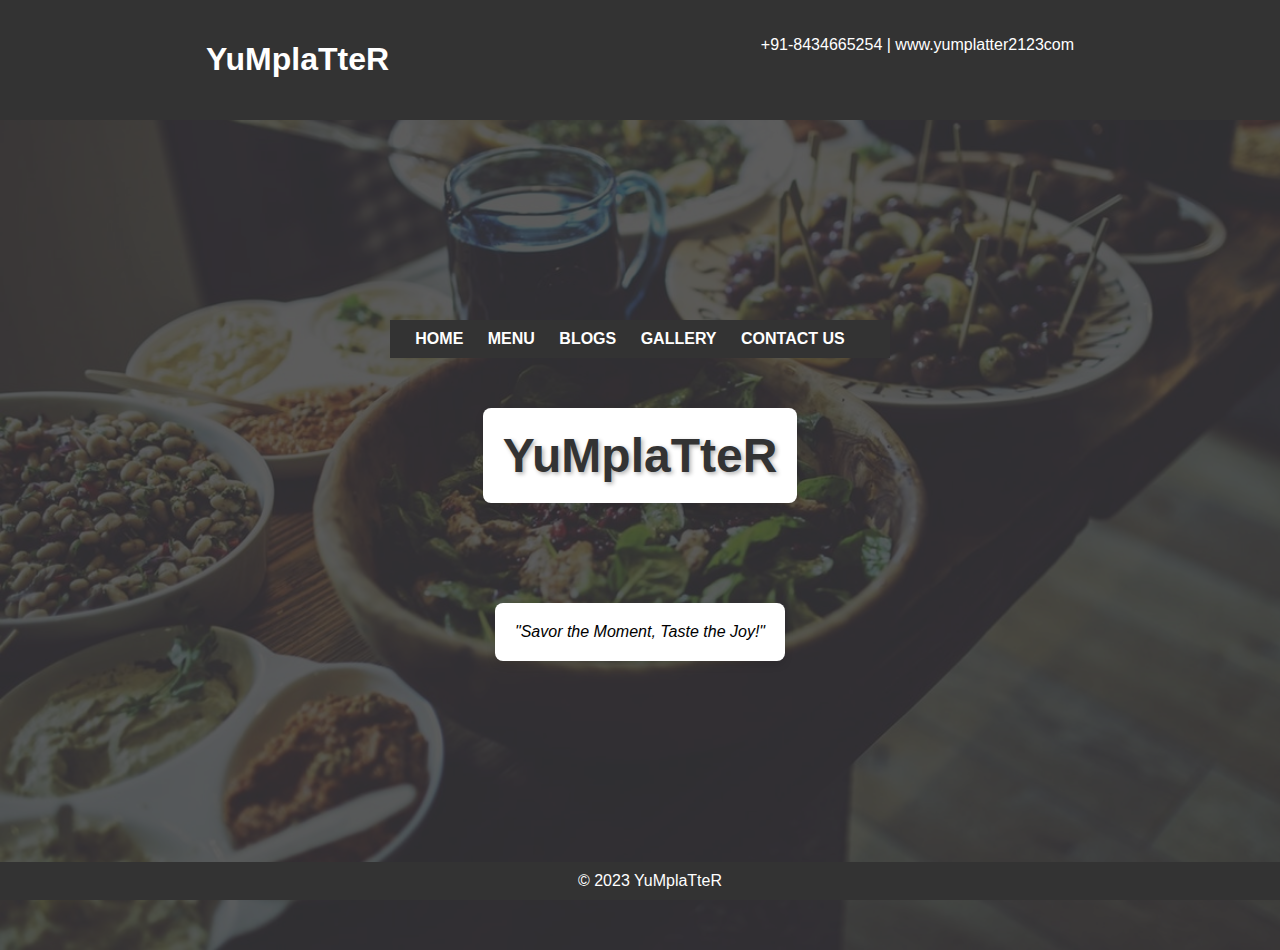
<file: index.html>
<!DOCTYPE html>
<html lang="en">
<head>
    <meta charset="UTF-8">
    <meta name="viewport" content="width=device-width, initial-scale=1.0">
    <title>YuMplaTteR </title>
    <link rel="shortcut icon" href="./src/resources/photos/favicon.jpeg" type="image/x-icon">
    <link rel="stylesheet" href="style.css">
</head>
<body>
  <div style="background-color: rgb(51,51,51,0.8); height: 950px;">
    <header>
      <h1><a href="../index.html">YuMplaTteR</a></h1>
      <p>+91-8434665254 | www.yumplatter2123com</p>
  </header>
  <div style="display: flex; justify-content: center;">
    <nav class="top">
      <ul>
          <li><a href="#">HOME</a></li>
          <li><a href="./src/menu.html">MENU</a></li>
          <li><a href="./src/blogs.html">BLOGS</a></li>
          <li><a href="./src/gall.html">GALLERY</a></li>
          <li><a href="./src/contact.html">CONTACT US</a></li>
      </ul>
  </nav>
  </div>

  <section class="title">
      <div class="main">
          <b class="name">YuMplaTteR</b>
      </div>
  </section>

  <section class="title">
    <div class="main">
        <i class="data" id="data">"Savor the Moment, Taste the Joy!"</i>
    </div>
</section>
  <footer>
      &copy; 2023 YuMplaTteR
  </footer>
  </div>
  
<script src="./src/javascript/index.js"></script>
</body>
</html>
</file>
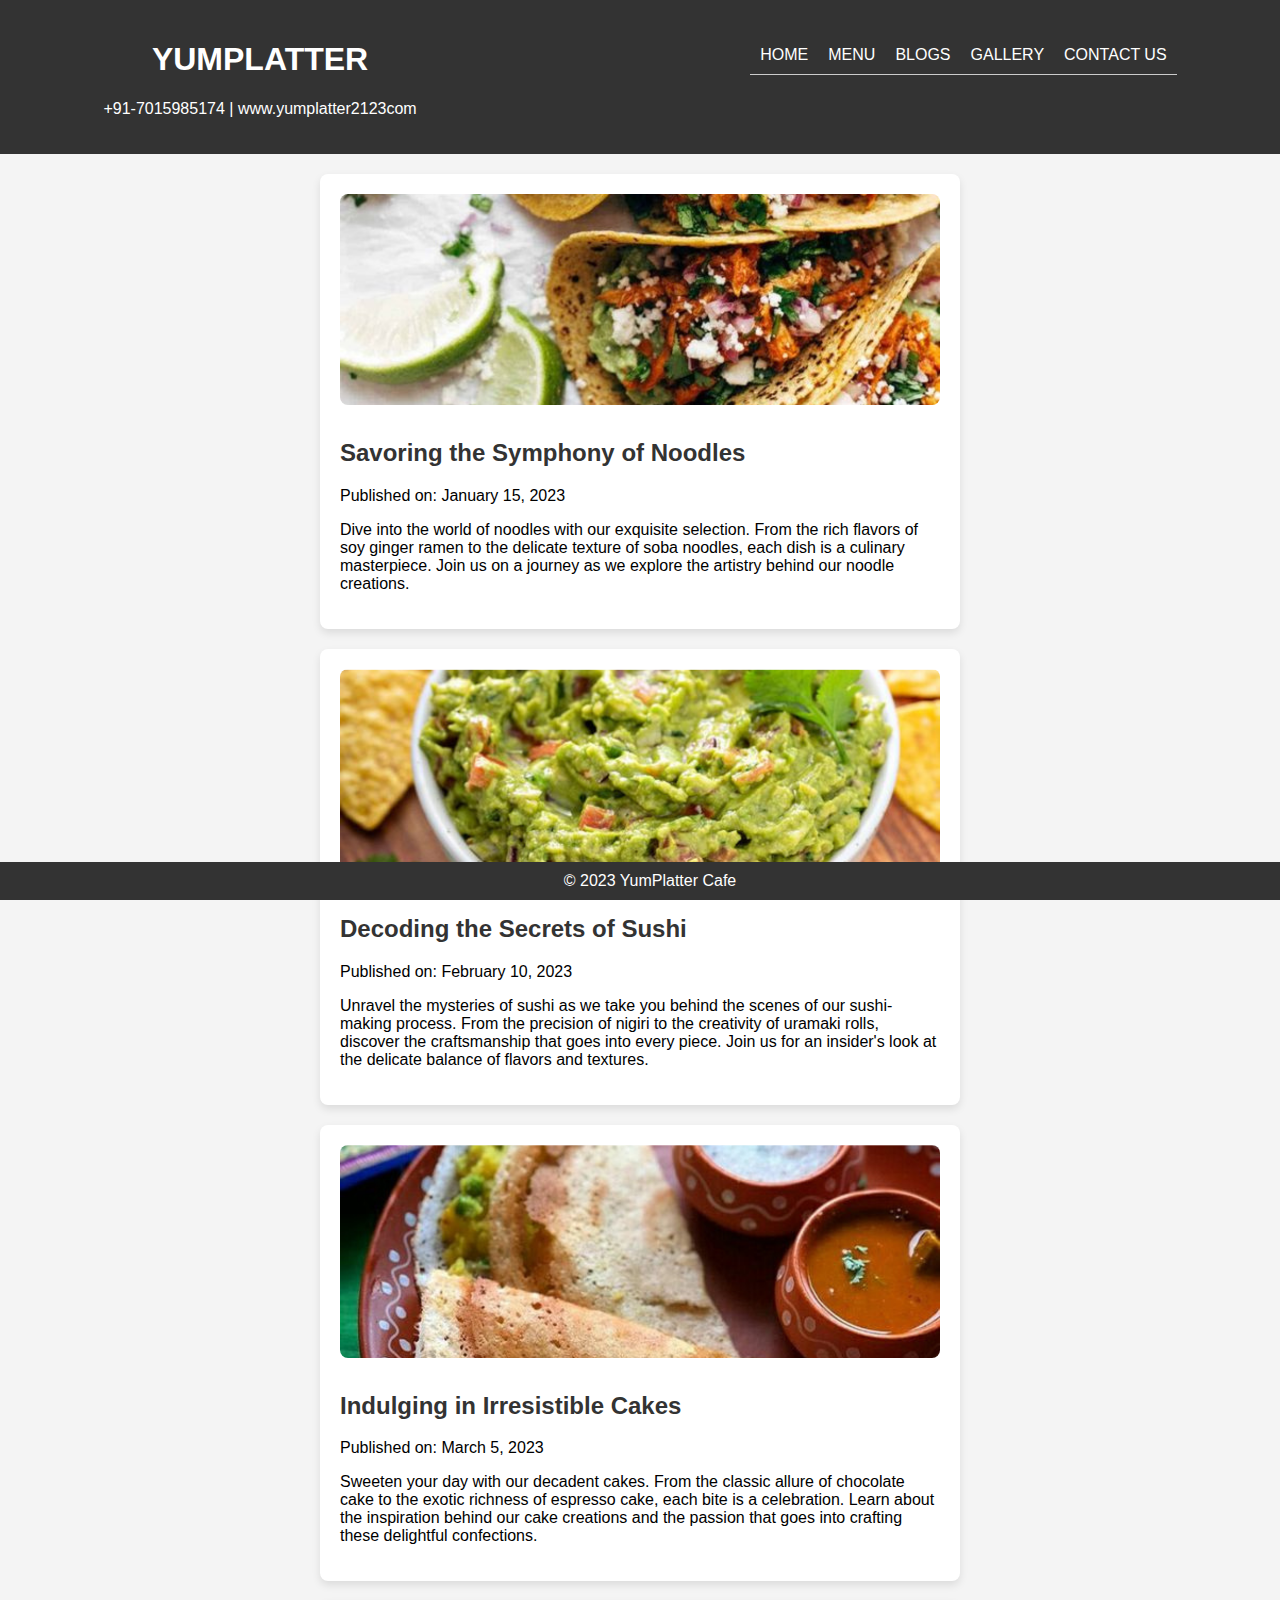
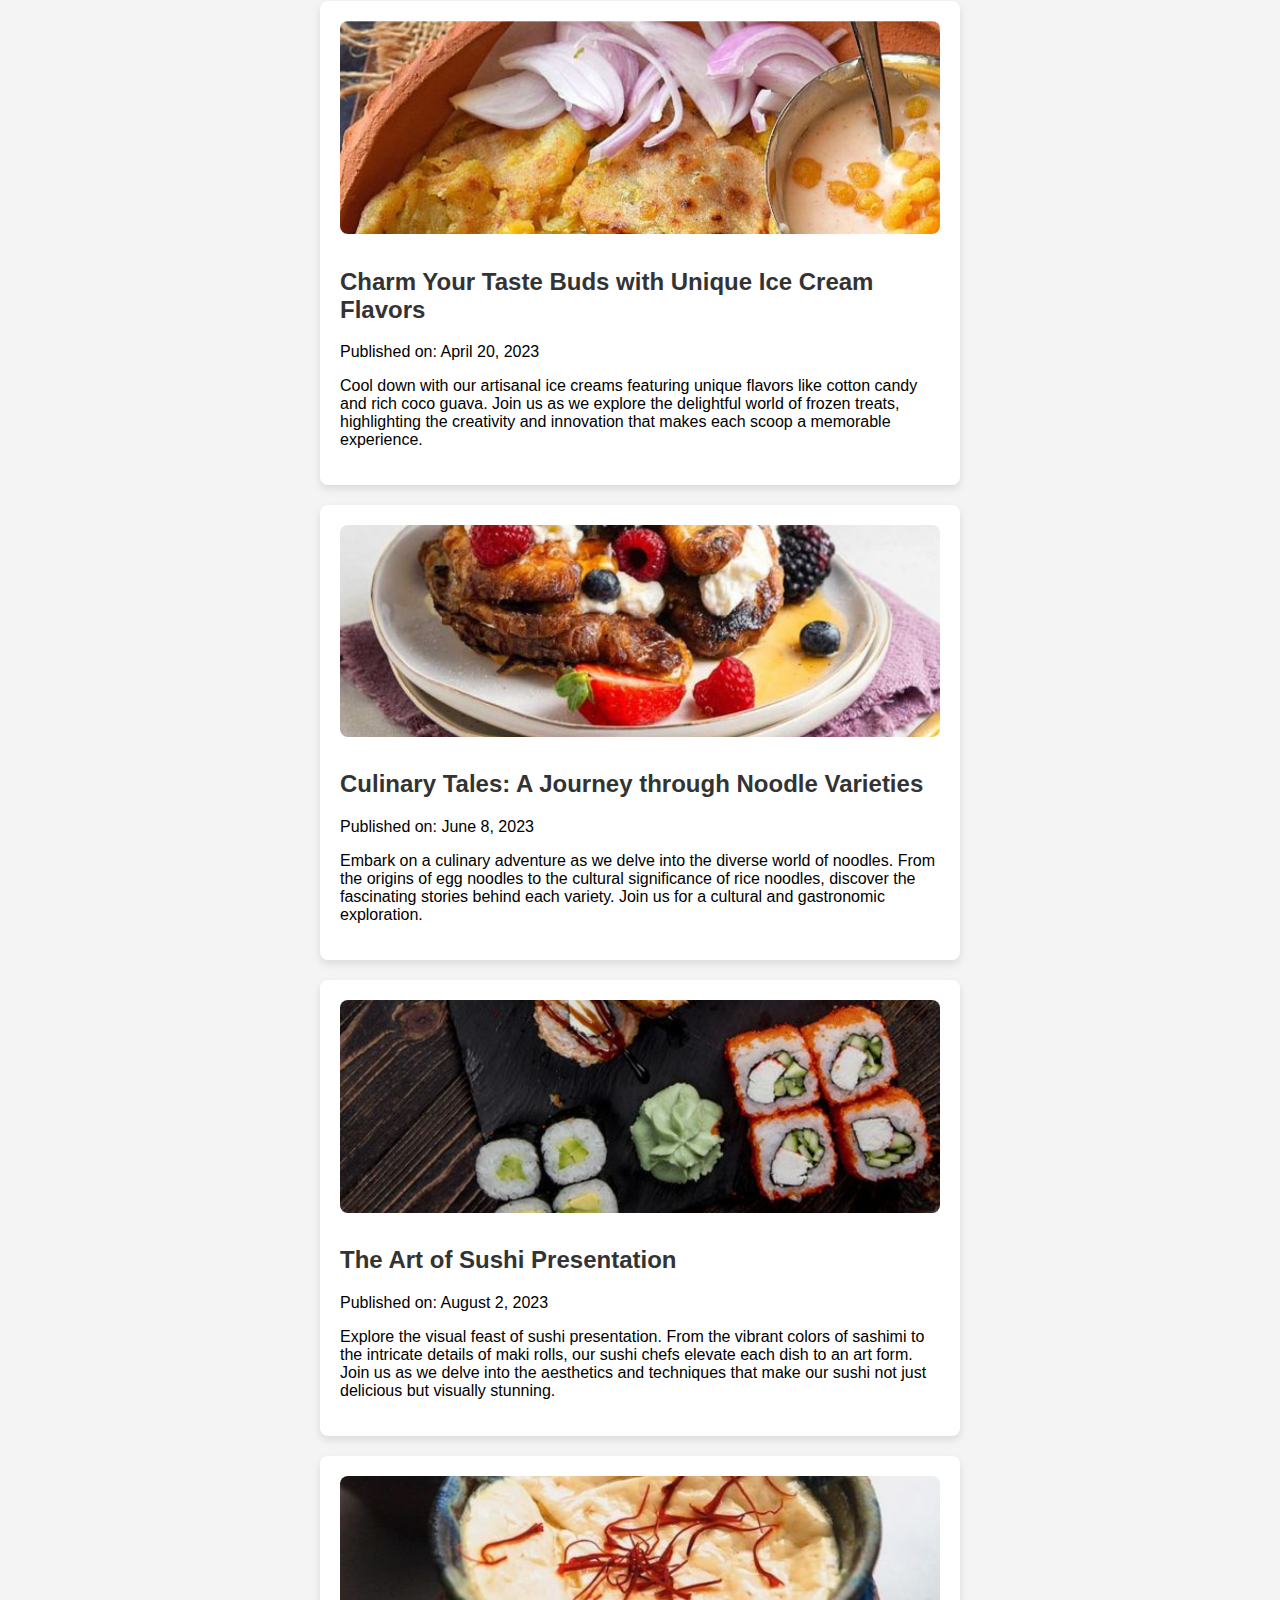
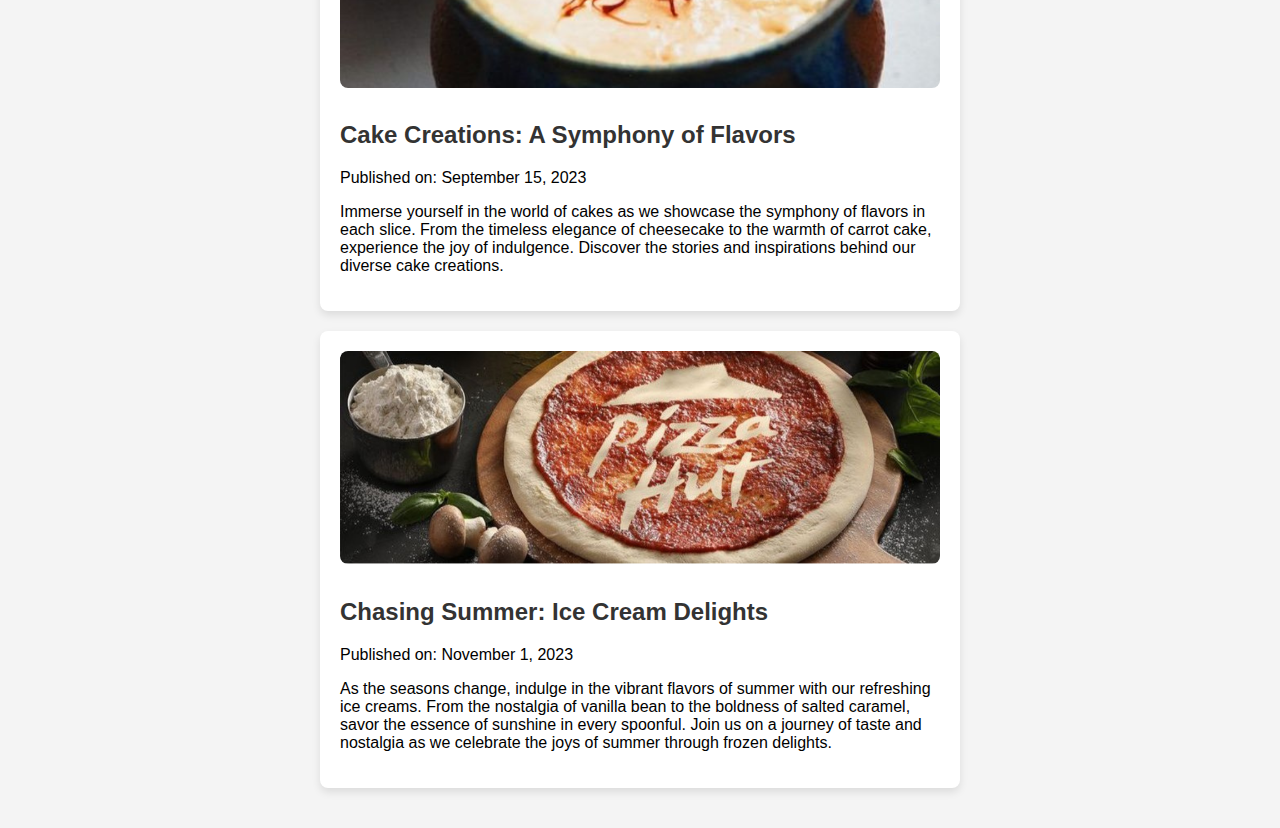
<file: src/blogs.html>
<!DOCTYPE html>
<html lang="en">
<head>
    <meta charset="UTF-8">
    <meta name="viewport" content="width=device-width, initial-scale=1.0">
    <title>YC Blogs</title>
    <link rel="shortcut icon" href="./resources/photos/favicon.jpeg" type="image/x-icon">
    <link rel="stylesheet" href="./css/blogs.css">
</head>
<body>
    <header>
        <section>
         <h1><a href="../index.html">YUMPLATTER</a></h1>
         <p>+91-7015985174 | www.yumplatter2123com</p>
        </section><br>
        <section>
         <div>
             <nav style="display: flex; justify-content: end; ">
               <ul style="display: flex;">
                   <li><a href="../index.html">HOME</a></li>
                   <li><a href="./menu.html">MENU</a></li>
                   <li><a href="./blogs.html">BLOGS</a></li>
                   <li><a href="./gall.html">GALLERY</a></li>
                   <li><a href="./contact.html">CONTACT US</a></li>
               </ul>
           </nav>
           </div>
        </section>
     </header>

    <main>
  
      <article>
        <img src="./resources/photos/blogs/1.png" alt="Blog Image">
        <h2>Savoring the Symphony of Noodles</h2>
        <p>Published on: January 15, 2023</p>
        <p>Dive into the world of noodles with our exquisite selection. From the rich flavors of soy ginger ramen to the delicate texture of soba noodles, each dish is a culinary masterpiece. Join us on a journey as we explore the artistry behind our noodle creations.</p>
    </article>
    
    <article>
        <img src="./resources/photos/blogs/2.png" alt="Blog Image">
        <h2>Decoding the Secrets of Sushi</h2>
        <p>Published on: February 10, 2023</p>
        <p>Unravel the mysteries of sushi as we take you behind the scenes of our sushi-making process. From the precision of nigiri to the creativity of uramaki rolls, discover the craftsmanship that goes into every piece. Join us for an insider's look at the delicate balance of flavors and textures.</p>
    </article>
    
    <article>
        <img src="./resources/photos/blogs/3.png" alt="Blog Image">
        <h2>Indulging in Irresistible Cakes</h2>
        <p>Published on: March 5, 2023</p>
        <p>Sweeten your day with our decadent cakes. From the classic allure of chocolate cake to the exotic richness of espresso cake, each bite is a celebration. Learn about the inspiration behind our cake creations and the passion that goes into crafting these delightful confections.</p>
    </article>
    
    <article>
        <img src="./resources/photos/blogs/4.png" alt="Blog Image">
        <h2>Charm Your Taste Buds with Unique Ice Cream Flavors</h2>
        <p>Published on: April 20, 2023</p>
        <p>Cool down with our artisanal ice creams featuring unique flavors like cotton candy and rich coco guava. Join us as we explore the delightful world of frozen treats, highlighting the creativity and innovation that makes each scoop a memorable experience.</p>
    </article>
    
    <article>
        <img src="./resources/photos/blogs/5.png" alt="Blog Image">
        <h2>Culinary Tales: A Journey through Noodle Varieties</h2>
        <p>Published on: June 8, 2023</p>
        <p>Embark on a culinary adventure as we delve into the diverse world of noodles. From the origins of egg noodles to the cultural significance of rice noodles, discover the fascinating stories behind each variety. Join us for a cultural and gastronomic exploration.</p>
    </article>
    
    <article>
        <img src="./resources/photos/blogs/6.png" alt="Blog Image">
        <h2>The Art of Sushi Presentation</h2>
        <p>Published on: August 2, 2023</p>
        <p>Explore the visual feast of sushi presentation. From the vibrant colors of sashimi to the intricate details of maki rolls, our sushi chefs elevate each dish to an art form. Join us as we delve into the aesthetics and techniques that make our sushi not just delicious but visually stunning.</p>
    </article>
    
    <article>
        <img src="./resources/photos/blogs/7.png" alt="Blog Image">
        <h2>Cake Creations: A Symphony of Flavors</h2>
        <p>Published on: September 15, 2023</p>
        <p>Immerse yourself in the world of cakes as we showcase the symphony of flavors in each slice. From the timeless elegance of cheesecake to the warmth of carrot cake, experience the joy of indulgence. Discover the stories and inspirations behind our diverse cake creations.</p>
    </article>
    
    <article>
        <img src="./resources/photos/blogs/8.png" alt="Blog Image">
        <h2>Chasing Summer: Ice Cream Delights</h2>
        <p>Published on: November 1, 2023</p>
        <p>As the seasons change, indulge in the vibrant flavors of summer with our refreshing ice creams. From the nostalgia of vanilla bean to the boldness of salted caramel, savor the essence of sunshine in every spoonful. Join us on a journey of taste and nostalgia as we celebrate the joys of summer through frozen delights.</p>
    </article>
    

        
    </main>

    <footer>
        &copy; 2023 YumPlatter Cafe
    </footer>
</body>
</html>
</file>
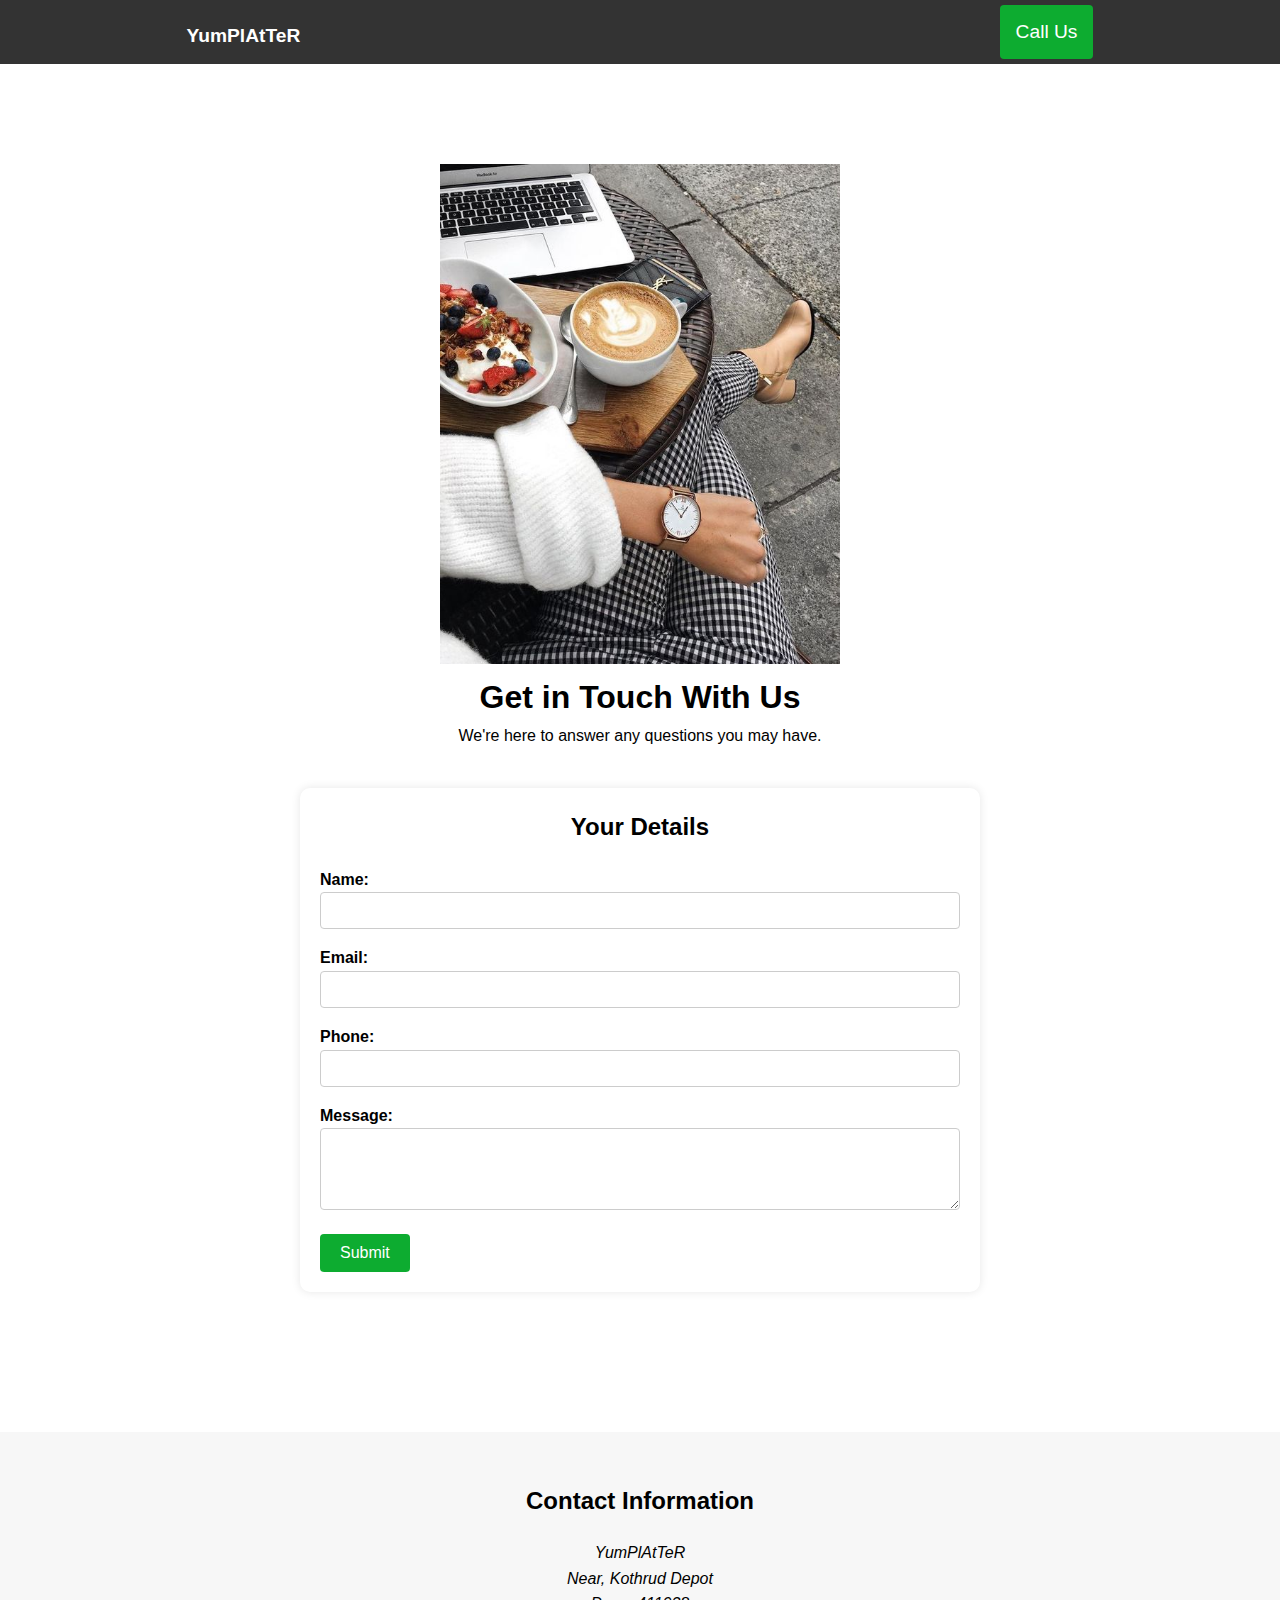
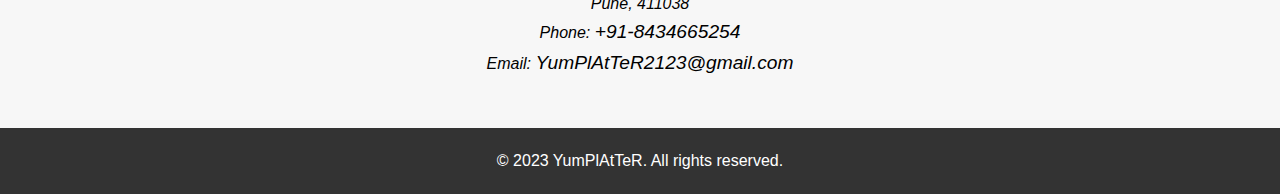
<file: src/contact.html>
<!DOCTYPE html>
<html lang="en">

<head>
    <meta charset="UTF-8">
    <meta name="viewport" content="width=device-width, initial-scale=1.0">
    <link rel="stylesheet" href="./css/contact.css">
    <link rel="shortcut icon" href="./resources/photos/favicon.jpeg" type="image/x-icon">
    <title>YC Contact Us</title>
</head>

<body>

    <header>

        <nav id="nav-menu">
            <h1><a href="../index.html">YumPlAtTeR</a></h1>
        </nav>

        <button class="reachUs-button"><a href="tel:+91-8434665254">Call Us</a></button>
    </header>

    <section class="hero">
        <section class="herochild">
            <section class="banner">
                <img src="./resources/photos/contact.jpg" alt="Welcome to our Contact Us page">
                <h1>Get in Touch With Us</h1>
                <p>We're here to answer any questions you may have.</p>
            </section>
        </section>

        <section class="herochild">
            <section class="contact-form">
                <div class="form-container">
                    <h2>Your Details</h2>
                    <form action="#" method="POST" onsubmit="saveFormData(event)">

                        <label for="name">Name: </label>
                        <input type="text" id="name" name="name" required>

                        <label for="email">Email: </label>
                        <input type="email" id="email" name="email" required>

                        <label for="phone">Phone: </label>
                        <input type="tel" id="phone" name="phone">

                        <label for="message">Message: </label>
                        <textarea id="message" name="message" rows="4" required></textarea>

                        <button type="submit" class="submit-button">Submit</button>
                    </form>
                </div>
            </section>
        </section>
    </section>

    <section class="contact-info">
        <h2>Contact Information</h2>
        <address>
            YumPlAtTeR<br>
            Near, Kothrud Depot<br>
            Pune, 411038<br>
            Phone: <a href="tel:+91-8434665254">+91-8434665254</a><br>
            Email: <a href="mailto:YumPlAtTeR2123@gmail.com">YumPlAtTeR2123@gmail.com</a>
        </address>
    </section>

    <footer>
        <p>© 2023 YumPlAtTeR. All rights reserved.</p>
    </footer>
    
    <script src="./javascript/script.js"></script>
</body>

</html>
</file>
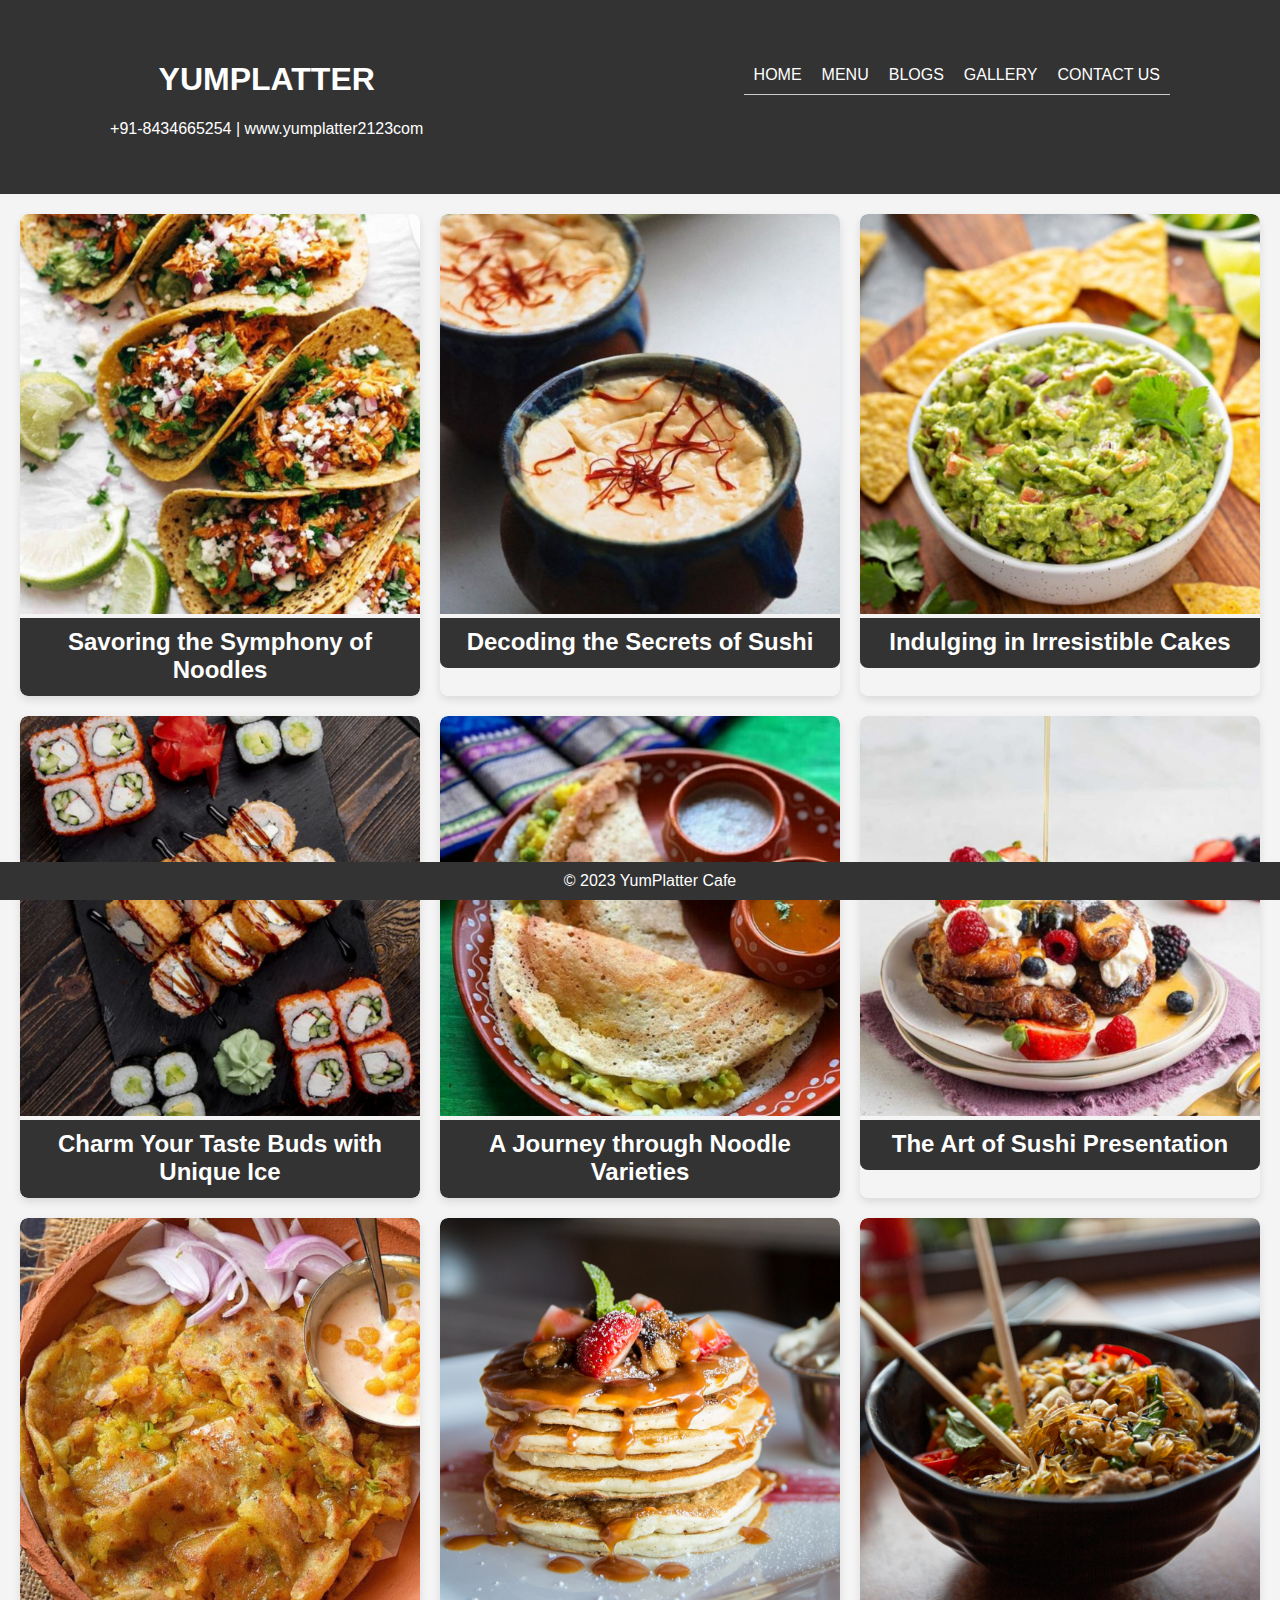
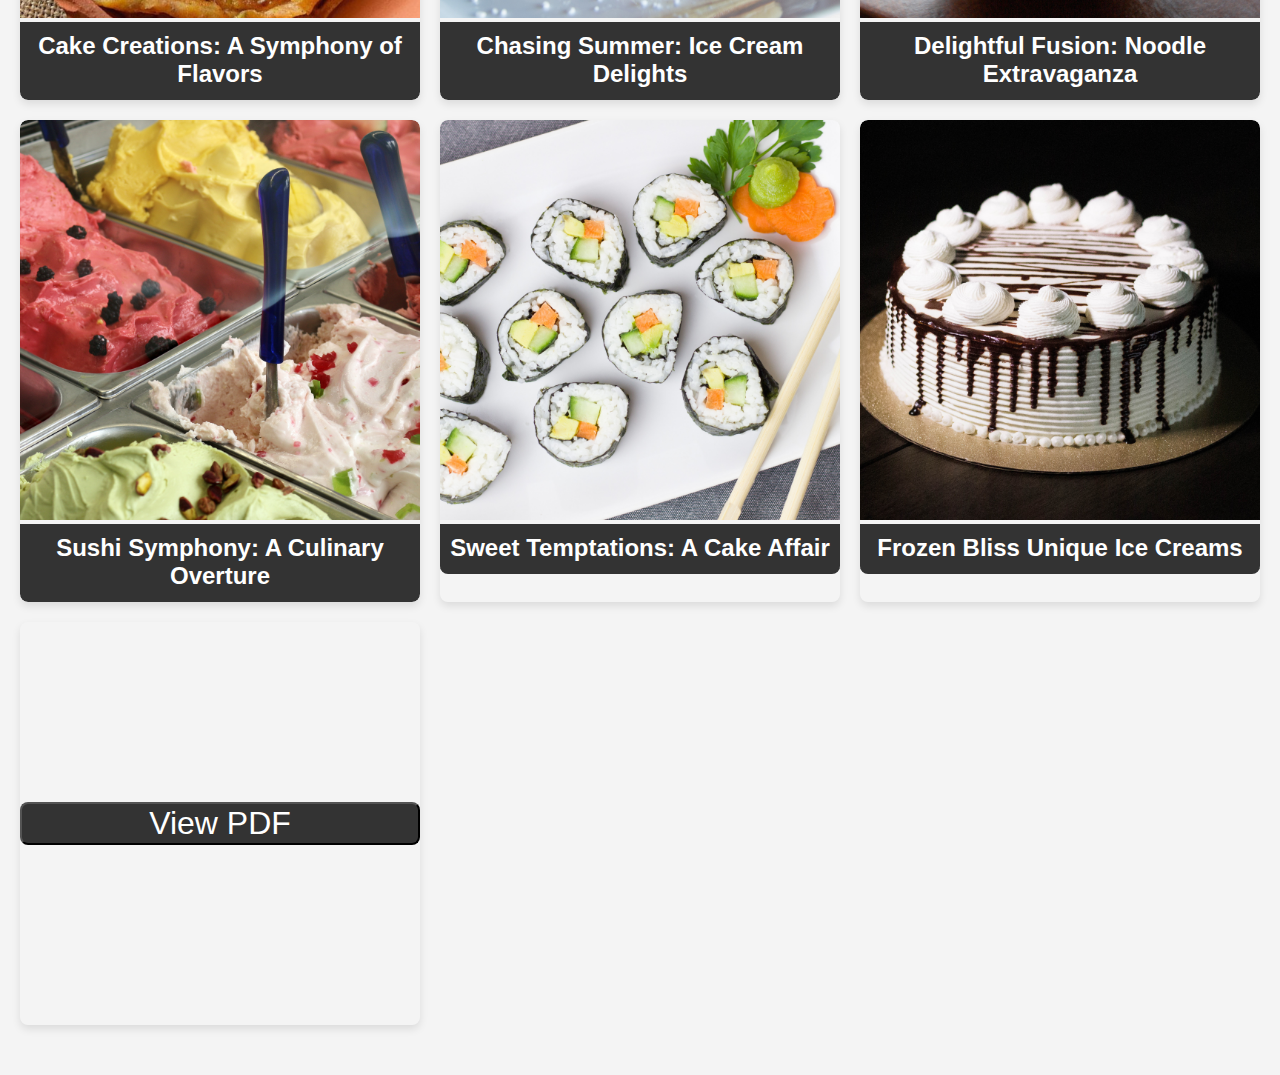
<file: src/gall.html>
<!DOCTYPE html>
<html lang="en">
<head>
    <meta charset="UTF-8">
    <meta name="viewport" content="width=device-width, initial-scale=1.0">
    <title>YC Gallery</title>
    <link rel="shortcut icon" href="./resources/photos/favicon.jpeg" type="image/x-icon">
    <link rel="stylesheet" href="./css/gall.css">
</head>
<body>
    <header>
        <section>
         <h1><a href="../index.html">YUMPLATTER</a></h1>
         <p>+91-8434665254 | www.yumplatter2123com</p>
        </section><br>
        <section>
         <div>
             <nav style="display: flex; justify-content: end; ">
               <ul style="display: flex;">
                   <li><a href="../index.html">HOME</a></li>
                   <li><a href="./menu.html">MENU</a></li>
                   <li><a href="./blogs.html">BLOGS</a></li>
                   <li><a href="./gall.html">GALLERY</a></li>
                   <li><a href="./contact.html">CONTACT US</a></li>
               </ul>
           </nav>
           </div>
        </section>
     </header>

    <main>
        <div class="gallery">
            <div class="gallery-item">
                <img src="./resources/photos/gall/1.png" alt="Noodles Image">
                <h2>Savoring the Symphony of Noodles</h2>
            </div>

            <div class="gallery-item">
                <img src="./resources/photos/gall/2.png" alt="Sushi Image">
                <h2>Decoding the Secrets of Sushi</h2>
            </div>

            <div class="gallery-item">
                <img src="./resources/photos/gall/3.png" alt="Cakes Image">
                <h2>Indulging in Irresistible Cakes</h2>
            </div>

            <div class="gallery-item">
                <img src="./resources/photos/gall/4.png" alt="Ice Cream Image">
                <h2>Charm Your Taste Buds with Unique Ice </h2>
            </div>

            <div class="gallery-item">
                <img src="./resources/photos/gall/5.png" alt="Noodles Image">
                <h2>A Journey through Noodle Varieties</h2>
            </div>

            <div class="gallery-item">
                <img src="./resources/photos/gall/6.png" alt="Sushi Image">
                <h2>The Art of Sushi Presentation</h2>
            </div>

            <div class="gallery-item">
                <img src="./resources/photos/gall/7.png" alt="Cakes Image">
                <h2>Cake Creations: A Symphony of Flavors</h2>
            </div>

            <div class="gallery-item">
                <img src="./resources/photos/gall/8.png" alt="Ice Cream Image">
                <h2>Chasing Summer: Ice Cream Delights</h2>
            </div>
            <div class="gallery-item">
                <img src="./resources/photos/gall/9.png" alt="Noodles Image">
                <h2>Delightful Fusion: Noodle Extravaganza</h2>
            </div>
            
            <div class="gallery-item">
                <img src="./resources/photos/gall/10.png" alt="Sushi Image">
                <h2>Sushi Symphony: A Culinary Overture</h2>
            </div>
            
            <div class="gallery-item">
                <img src="./resources/photos/gall/11.png" alt="Cakes Image">
                <h2>Sweet Temptations: A Cake Affair</h2>
            </div>
            
            <div class="gallery-item">
                <img src="./resources/photos/gall/12.png" alt="Ice Cream Image">
                <h2>Frozen Bliss Unique Ice Creams</h2>
            </div>
            <div class="gallery-item">
                <button><a href="./resources/fest.pdf">View PDF</a></button>
            </div>
            
        </div>
    </main>

    <footer>
        &copy; 2023 YumPlatter Cafe
    </footer>
</body>
</html>
</file>
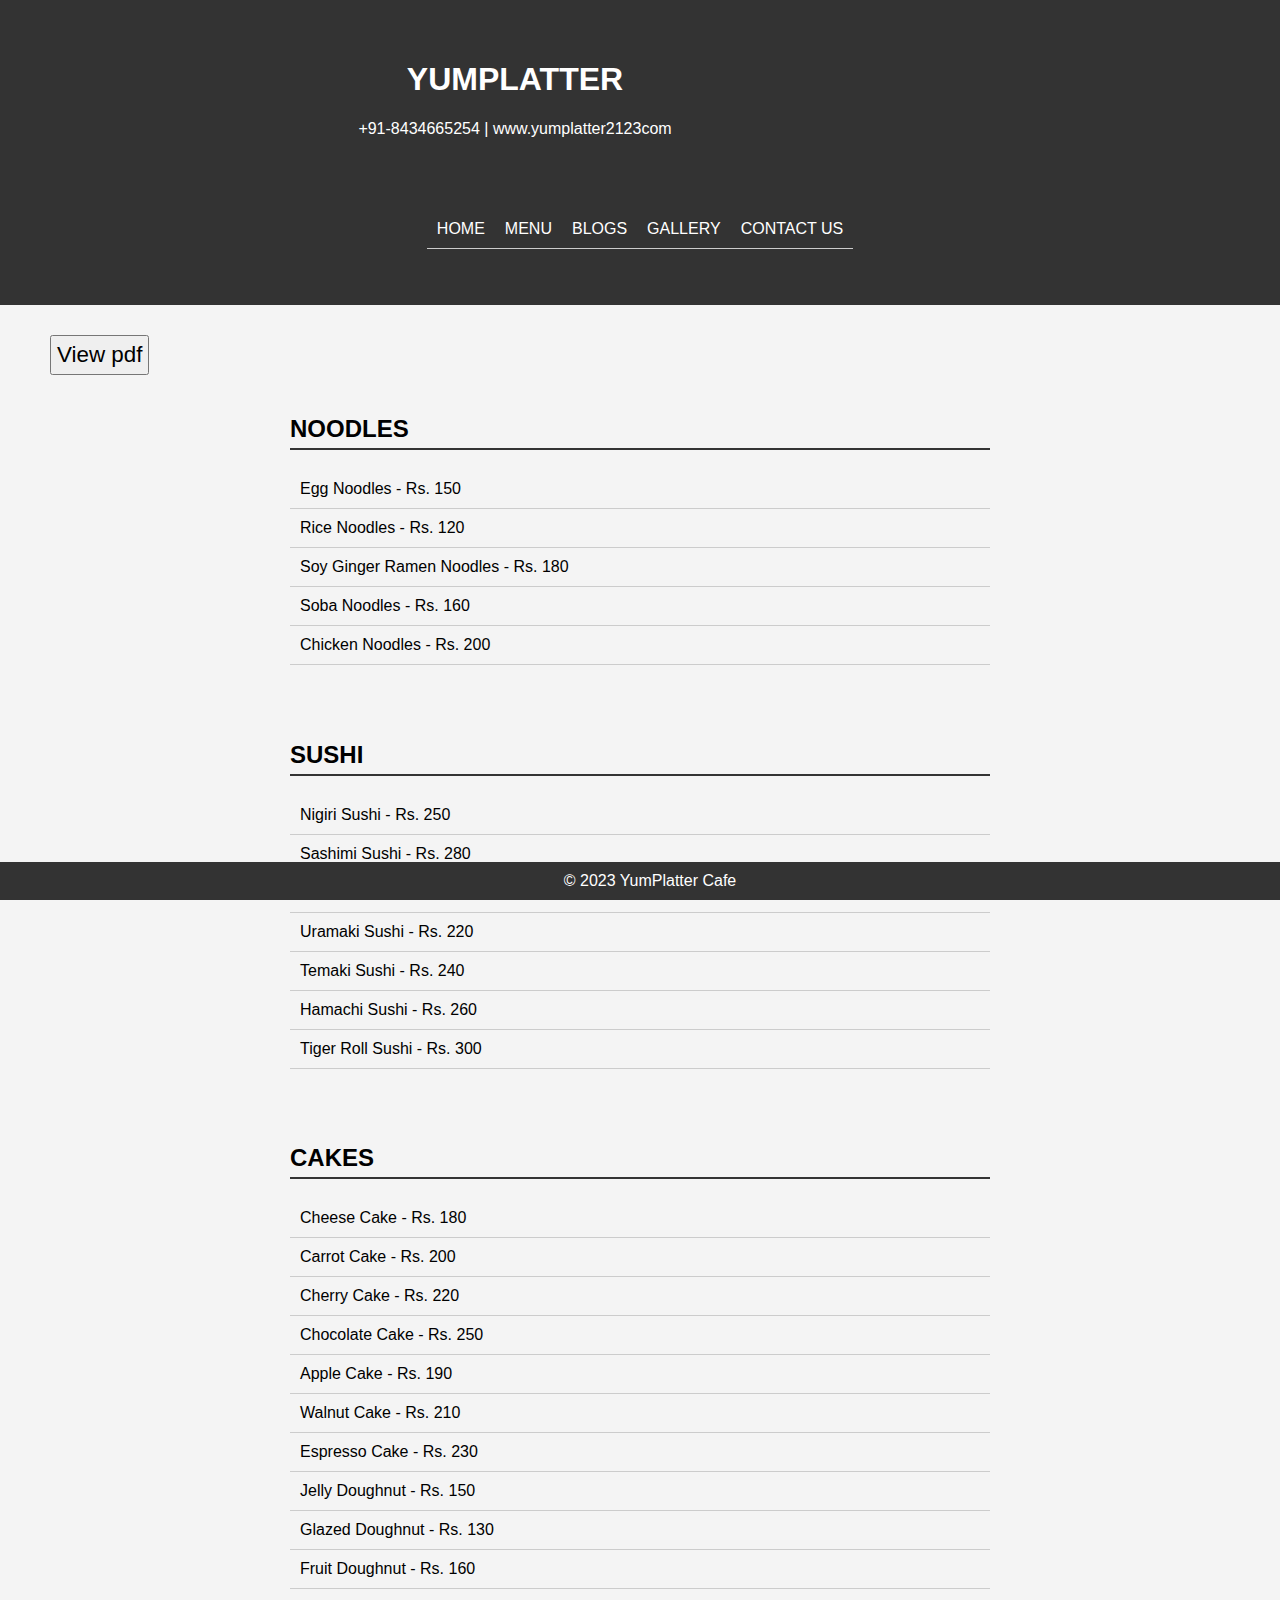
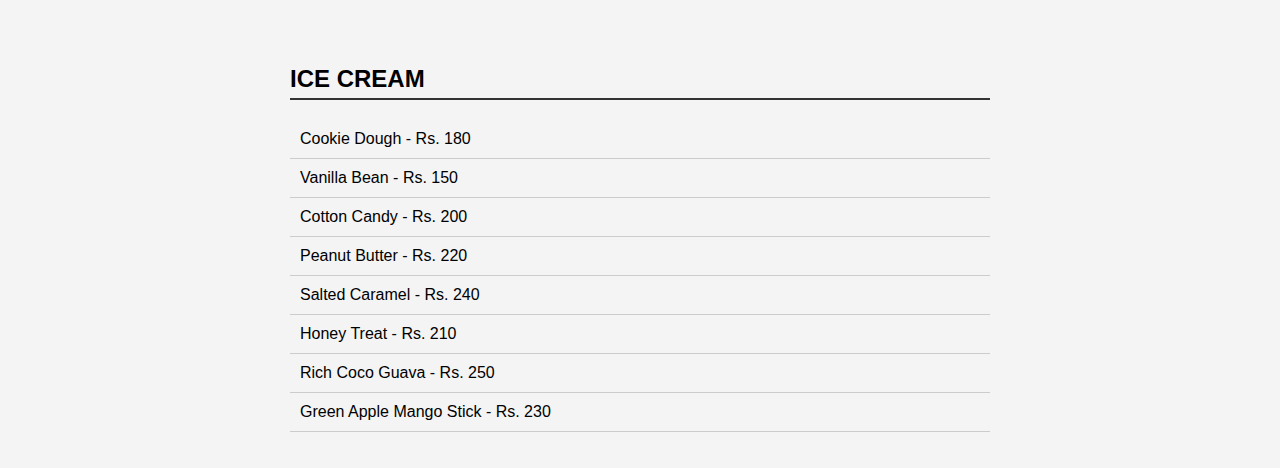
<file: src/menu.html>
<!DOCTYPE html>
<html lang="en">
<head>
    <meta charset="UTF-8">
    <meta name="viewport" content="width=device-width, initial-scale=1.0">
    <title>YC Menu</title>
    <link rel="shortcut icon" href="./resources/photos/favicon.jpeg" type="image/x-icon">
    <link rel="stylesheet" href="./css/menu.css">
</head>
<body>
    <header>
       <section>
        <h1><a href="../index.html">YUMPLATTER</a></h1>
        <p>+91-8434665254 | www.yumplatter2123com</p>
       </section><br>
       <section>
        <div>
            <nav style="display: flex; justify-content: end; ">
              <ul style="display: flex;">
                  <li><a href="../index.html">HOME</a></li>
                  <li><a href="./menu.html">MENU</a></li>
                  <li><a href="./blogs.html">BLOGS</a></li>
                  <li><a href="./gall.html">GALLERY</a></li>
                  <li><a href="./contact.html">CONTACT US</a></li>
              </ul>
          </nav>
          </div>
       </section>
    </header>
    
    
    <button> <a href="./resources/yumplatters.pdf" style="text-decoration: none; color: black;">View pdf</a> </button>
    <div>
        <section>
            <h2>NOODLES</h2>
            <ul>
                <li>Egg Noodles - Rs. 150</li>
                <li>Rice Noodles - Rs. 120</li>
                <li>Soy Ginger Ramen Noodles - Rs. 180</li>
                <li>Soba Noodles - Rs. 160</li>
                <li>Chicken Noodles - Rs. 200</li>
            </ul>
        </section>
    
        <section>
            <h2>SUSHI</h2>
            <ul>
                <li>Nigiri Sushi - Rs. 250</li>
                <li>Sashimi Sushi - Rs. 280</li>
                <li>Maki Sushi - Rs. 200</li>
                <li>Uramaki Sushi - Rs. 220</li>
                <li>Temaki Sushi - Rs. 240</li>
                <li>Hamachi Sushi - Rs. 260</li>
                <li>Tiger Roll Sushi - Rs. 300</li>
            </ul>
        </section>
    
        <section>
            <h2>CAKES</h2>
            <ul>
                <li>Cheese Cake - Rs. 180</li>
                <li>Carrot Cake - Rs. 200</li>
                <li>Cherry Cake - Rs. 220</li>
                <li>Chocolate Cake - Rs. 250</li>
                <li>Apple Cake - Rs. 190</li>
                <li>Walnut Cake - Rs. 210</li>
                <li>Espresso Cake - Rs. 230</li>
                <li>Jelly Doughnut - Rs. 150</li>
                <li>Glazed Doughnut - Rs. 130</li>
                <li>Fruit Doughnut - Rs. 160</li>
            </ul>
        </section>
    
        <section>
            <h2>ICE CREAM</h2>
            <ul>
                <li>Cookie Dough - Rs. 180</li>
                <li>Vanilla Bean - Rs. 150</li>
                <li>Cotton Candy - Rs. 200</li>
                <li>Peanut Butter - Rs. 220</li>
                <li>Salted Caramel - Rs. 240</li>
                <li>Honey Treat - Rs. 210</li>
                <li>Rich Coco Guava - Rs. 250</li>
                <li>Green Apple Mango Stick - Rs. 230</li>
            </ul>
        </section>
    </div>

    <footer>
        &copy; 2023 YumPlatter Cafe
    </footer>
</body>
</html>
</file>
<file: style.css>
body {
    font-family: 'Arial', sans-serif;
    background-color: #f8f8f8;
    background-image: url(./src/resources/photos/main.jpg);
    background-size: cover;
    margin: 0;
    padding: 0;
}

nav {
    margin-top: 200px;
    width: 500px;
    display: flex;
    justify-content: space-around;
}

nav.top {
    background-color: #333;
    color: white;
    padding: 10px 0;
    text-align: center;
}

nav.top ul {
    list-style-type: none;
    margin: 0;
    padding: 0;
}

nav.top ul li {
    display: inline;
    margin-right: 20px;
}

nav.top a {
    text-decoration: none;
    color: white;
    font-weight: bold;
}

header {
    text-align: center;
    padding: 20px;
    background-color: #333;
    color: white;
    display: flex;
    justify-content: space-around;
    flex-wrap: wrap;
}

a {
    text-decoration: none;
    color: inherit;
}

.title {
    text-align: center;
    padding: 50px 0;
}

.main {
    background-color: #fff;
    padding: 20px;
    border-radius: 8px;
    box-shadow: 0 4px 8px rgba(0, 0, 0, 0.1);
    display: inline-block;
}

.name {
    font-size: 48px;
    color: #333;
    text-shadow: 2px 2px 4px rgba(0, 0, 0, 0.3);
}

footer {
    text-align: center;
    background-color: #333;
    color: white;
    padding: 10px;
    position: fixed;
    bottom: 0;
    width: 100%;
}
@media screen and (max-width: 767px) {
    /* Styles specific to mobile view go here */

    /* For example, let's change the background color to light gray */
    .top {
        font-size: 0.8rem;
        margin-top: 40px;
    }

    /* You can add more styles for mobile view as needed */
}
</file>
<file: src/css/blogs.css>
body {
  font-family: 'Arial', sans-serif;
  background-color: #f4f4f4;
  margin: 0;
  padding: 0;
}


header {
  text-align: center;
  padding: 20px;
  background-color: #333;
  color: white;
  display: flex;
  justify-content: space-around;
  flex-wrap: wrap;
}
ul {
  list-style-type: none;
  padding: 0;
}

li {
  padding: 10px;
  border-bottom: 1px solid #ccc;
  display: flex;
  justify-content: space-between;
}

main {
  margin: 20px;
  display: flex;
  flex-wrap: wrap;
  justify-content: space-around;
}

article {
  background-color: white;
  padding: 20px;
  margin-bottom: 20px;
  border-radius: 8px;
  box-shadow: 0 4px 8px rgba(0, 0, 0, 0.1);
  width: 600px;
}

article img {
  max-width: 100%;
  border-radius: 8px;
  margin-bottom: 10px;
}

h2 {
  color: #333;
}

footer {
  text-align: center;
  padding: 10px;
  background-color: #333;
  color: white;
  position: fixed;
  bottom: 0;
  width: 100%;
}
a{
  text-decoration: none;
  color: inherit;
}
@media screen and (max-width: 767px) {
  /* Styles specific to mobile view go here */

  /* For example, let's change the background color to light gray */
  nav {
      font-size: 0.8rem;
      margin-top: 40px;
      margin-top: -5px;
  }
  header{
      height: 150px;
      display: flex;
      justify-content: center;
      margin-top: -10px;
      height: 150px;
      padding: 0px;
  }

  /* You can add more styles for mobile view as needed */
}
</file>
<file: src/css/contact.css>
* {
    margin: 0;
    padding: 0;
    box-sizing: border-box;
}
 
body {
    font-family: Arial, sans-serif;
    line-height: 1.6;
}
 


header {
    display: flex;
    justify-content: space-around;
    align-items: center;
    padding: 20px;
    background-color: #333;
    color: white;
    height: 4rem;
    
}
.hero{
    display: flex;
    justify-content: space-around;
    flex-wrap: wrap;
    margin-top: 100px;
    margin-bottom: 100px;
}
.herochild{
    width: 700px;
}

a{
    text-decoration: none;
    color: inherit;
    font-size: 1.2rem;
}

#nav h1{
margin-left : 30px ;
}
 
.logo {
    font-size: 2rem;
}
 
nav {
    width: 30rem;
}
 
nav ul {
    list-style: none;
    display: flex;
    justify-content: space-between;
}
 
nav ul li a {
    font-size: 1.2rem;
    padding: 1rem;
    text-decoration: none;
    color: white;
}
 
nav ul li a:hover {
    background-color: #0dac30;
    border: none;
    border-radius: 4px;
    cursor: pointer;
}
.reachUs-button {
    padding: 1rem;
    background-color: #0dac30;
    border: none;
    color: white;
    border-radius: 4px;
    cursor: pointer;
}
.reachUs-button:hover{
    background-color: #1ac840;
}
 

.banner {
    text-align: center;
    background-color: #ffffff;
    margin: 0 auto;
}
 
.banner img {
    max-width: 100%;
    height: 500px;
}

.contact-form {
    padding: 40px 0;
    margin: 0 10px;
}
 
.form-container {
    /* max-width: 90%; */
    margin: 0 auto;
    padding: 20px;
    background-color: #ffffff;
    border-radius: 10px;
    box-shadow: 0px 0px 10px rgba(0, 0, 0, 0.1);
}
 
.contact-form h2 {
    text-align: center;
    margin-bottom: 20px;
}
 
.form-group {
    margin-bottom: 20px;
}
 
.form-container label {
    display:block;
    font-weight: bold;
}
.form-container input, textarea{
    width: 100%;
    padding: 10px;
    border: 1px solid #ccc;
    border-radius: 4px;
    margin-bottom: 1rem;
    resize: vertical;
}
.submit-button {
    padding: 10px 20px;
    background-color: #0dac30;
    border: none;
    color: white;
    border-radius: 4px;
    font-size: 1rem;
    cursor: pointer;
}
 

.contact-info {
    text-align: center;
    padding: 50px 0;
    background-color: #f7f7f7;
}
 
.contact-info h2 {
    margin-bottom: 20px;
}
 

footer {
    padding: 20px;
    text-align: center;
    background-color: #333;
    color: white;
}
</file>
<file: src/css/gall.css>
body {
    font-family: 'Arial', sans-serif;
    background-color: #f4f4f4;
    margin: 0;
    padding: 0;
}


header {
    text-align: center;
    padding: 20px;
    background-color: #333;
    color: white;
    display: flex;
    justify-content: space-around;
    flex-wrap: wrap;
}

section {
    margin: 20px;
}

h2 {
    border-bottom: 2px solid #333;
    padding-bottom: 5px;
}
ul {
    list-style-type: none;
    padding: 0;
}

li {
    padding: 10px;
    border-bottom: 1px solid #ccc;
    display: flex;
    justify-content: space-between;
}

main {
    margin: 20px;
    margin-bottom: 50px;
}

.gallery {
    display: grid;
    grid-template-columns: repeat(auto-fill, minmax(300px, 1fr));
    gap: 20px;
}

.gallery-item {
    overflow: hidden;
    border-radius: 8px;
    box-shadow: 0 4px 8px rgba(0, 0, 0, 0.1);
    transition: transform 0.3s ease-in-out;
}

.gallery-item:hover {
    transform: scale(1.1);
}

.gallery-item img {
    max-width: 100%;
    height: auto;
    border-radius: 8px 8px 0 0;
}

.gallery-item h2 {
    padding: 10px;
    margin: 0;
    text-align: center;
    background-color: #333;
    color: white;
    border-radius: 0 0 8px 8px;
}

footer {
    text-align: center;
    padding: 10px;
    background-color: #333;
    color: white;
    position: fixed;
    bottom: 0;
    width: 100%;
    
}
button{
    width: 100%;
    align-self: center;
    margin-top: 45%;
    margin-bottom: 45%;
    font-size: 2rem;
    background-color: #333;
    border-radius: 8px 8px 8px 8px;
}
a{
    text-decoration: none;
    color: white;
}
@media screen and (max-width: 767px) {
    /* Styles specific to mobile view go here */

    /* For example, let's change the background color to light gray */
    nav {
        font-size: 0.8rem;
        margin-top: 40px;
        margin-top: -5px;
    }
    header{
        height: 150px;
        display: flex;
        justify-content: center;
        margin-top: -10px;
        height: 150px;
        padding: 0px;
    }

    /* You can add more styles for mobile view as needed */
}
</file>
<file: src/css/menu.css>
body {
    font-family: 'Arial', sans-serif;
    background-color: #f4f4f4;
    margin: 0;
    padding: 0;
}


header {
    text-align: center;
    padding: 20px;
    background-color: #333;
    color: white;
    display: flex;
    justify-content: space-around;
    flex-wrap: wrap;
}
section {
    margin: 20px;
}

h2 {
    border-bottom: 2px solid #333;
    padding-bottom: 5px;
}

ul {
    list-style-type: none;
    padding: 0;
}

li {
    padding: 10px;
    border-bottom: 1px solid #ccc;
    display: flex;
    justify-content: space-between;
}

footer {
    text-align: center;
    padding: 10px;
    background-color: #333;
    color: white;
    position: fixed;
    bottom: 0;
    width: 100%;
}
section{
    width: 700px;
}
div{
    display: flex;
    flex-wrap: wrap;
    align-items: center;
    justify-content: space-around;
}
button{
    font-size: 1.4rem;
    margin-top: 30px;
    margin-left: 50px;
    padding: 5px;
}
a{
    text-decoration: none;
    color: inherit;
}
@media screen and (max-width: 767px) {
    /* Styles specific to mobile view go here */

    /* For example, let's change the background color to light gray */
    nav {
        font-size: 0.8rem;
        margin-top: 40px;
        margin-top: -70px;
    }
    header{
        height: 150px;
        margin-top: -50px;
    }

    /* You can add more styles for mobile view as needed */
}
</file>
